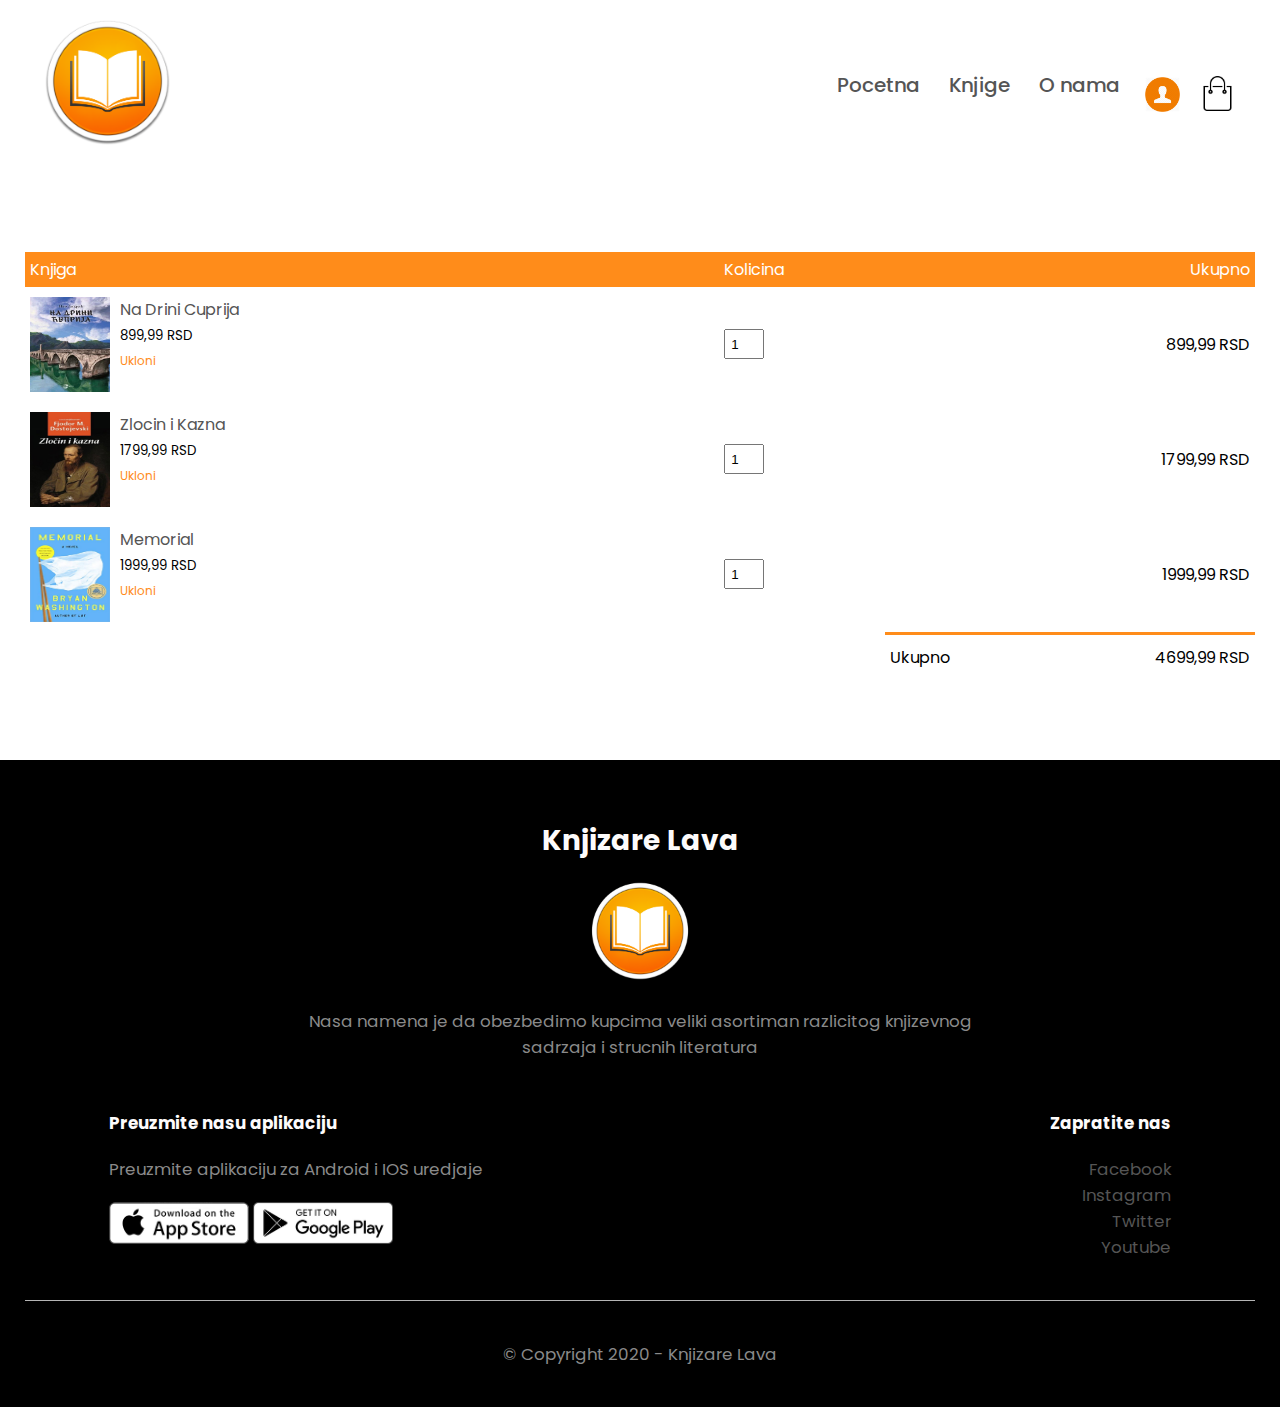
<file: cart.html>
<!DOCTYPE html>
<html lang="en">
<head>
    <meta charset="UTF-8">
    <meta name="viewport" content="width=device-width, initial-scale=1.0">
    <title>Na Drini Cuprija - Knjizare Lava </title>
    <link rel="stylesheet" href="main.css">
    <link rel="preconnect" href="https://fonts.gstatic.com">
    <link href="https://fonts.googleapis.com/css2?family=Poppins:wght@300;400;500;600;700&display=swap" rel="stylesheet">
    <link rel="stylesheet" href="https://maxcdn.bootstrapcdn.com/font-awesome/4.4.0/css/font-awesome.min.css">
    <link rel="stylesheet" href="https://cdnjs.cloudflare.com/ajax/libs/font-awesome/4.7.0/css/font-awesome.min.css">
</head>
<body>
    
    <!-- ------------------- header ----------- -->

    <div class="container">
        <div class="navbar">
            <div class="logo">
                <a href="index.html"><img src="slike/logo.png" alt="Logo Knjizare" width="125px"></a>
            </div>
            <nav>
                <ul id="MenuItems">
                    <li><a href="index.html">Pocetna</a></li>
                    <li><a href="knjige.html">Knjige</a></li>
                    <li><a href="">O nama</a></li>
                </ul>
            </nav>
            <img src="slike/account.png" class="acc" id="acc">
            <img src="slike/cart.png" class="shoppingCart">
            <img src="slike/menu.png" class="menu-icon" onclick="closeMenu()">
        </div>
    </div>


<!-- -------------- main ----------------------- -->
    

    <main>

        <div class="container cart-page">
            <table>
                <tr>
                    <th>Knjiga</th>
                    <th>Kolicina</th>
                    <th>Ukupno</th>
                </tr>
                <tr>
                    <td>
                        <div class="cart-info">
                            <img src="slike/cuprija.jpg" width="200px">
                            <div>
                                <p>Na Drini Cuprija</p>
                                <small><span>899,99 RSD</span></small> <br>

                                <a href="">Ukloni</a>
                            </div>
                        </div>
                    </td>
                    <td><input type="number" value="1"></td>
                    <td><span>899,99 RSD</span></td>
                </tr>
                <tr>
                    <td>
                        <div class="cart-info">
                            <img src="slike/zlocin_i_kazna_.jpg" width="200px">
                            <div>
                                <p>Zlocin i Kazna</p>
                                <small><span>1799,99 RSD</span></small> <br>
                                
                                <a href="">Ukloni</a>
                            </div>
                        </div>
                    </td>
                    <td><input type="number" value="1"></td>
                    <td><span>1799,99 RSD</span></td>
                </tr>
                <tr>
                    <td>
                        <div class="cart-info">
                            <img src="slike/memorial.jpg" width="200px">
                            <div>
                                <p>Memorial</p>
                                <small><span>1999,99 RSD</span></small> <br>
                                
                                <a href="">Ukloni</a>
                            </div>
                        </div>
                    </td>
                    <td><input type="number" value="1"></td>
                    <td><span>1999,99 RSD</span></td>
                </tr>
            </table>

            <div class="total-price">
                <table>
                    <tr>
                        <td>Ukupno</td>
                        <td>4699,99 RSD</td>
                    </tr>
                </table>
            </div>

        </div>
        
  
    </main>

    <!---------------footer---------------->

    <footer>    
        <div class="container">
            <div class="row">
                <div class="footer-col-2">
                    <h1>Knjizare Lava</h1>
                    <img src="slike/logo.png" alt="Logo" width="100px" height="100px">
                    <p>Nasa namena je da obezbedimo kupcima veliki asortiman razlicitog knjizevnog <br>   sadrzaja i strucnih literatura </p>
                </div>
            </div>
            <div class="row">
                <div class="footer-col-1">
                    <h3>Preuzmite nasu aplikaciju</h3>
                    <p>Preuzmite aplikaciju za Android i IOS uredjaje</p>
                    <div class="app-logo">
                        <img src="slike/app-store.png">
                        <img src="slike/play-store.png">
                    </div>
                </div>
 
                <div class="footer-col-3">
                    <h3>Zapratite nas</h3>
                    <ul>
                        <li> <a href=""> Facebook </a></li>
                        <li><a href="">Instagram </a></li>
                        <li><a href="">Twitter</a></li>
                        <li><a href="">Youtube</a></li>
                        
                    </ul>
                </div>
            </div>
            <hr>
            <p class="copyright">&copy; Copyright 2020 - Knjizare Lava </p>
        </div>
    </footer>


    <!-- ---------------js------------------>

    <script src="js/main.js"></script>
    

</body>
</html>
</file>
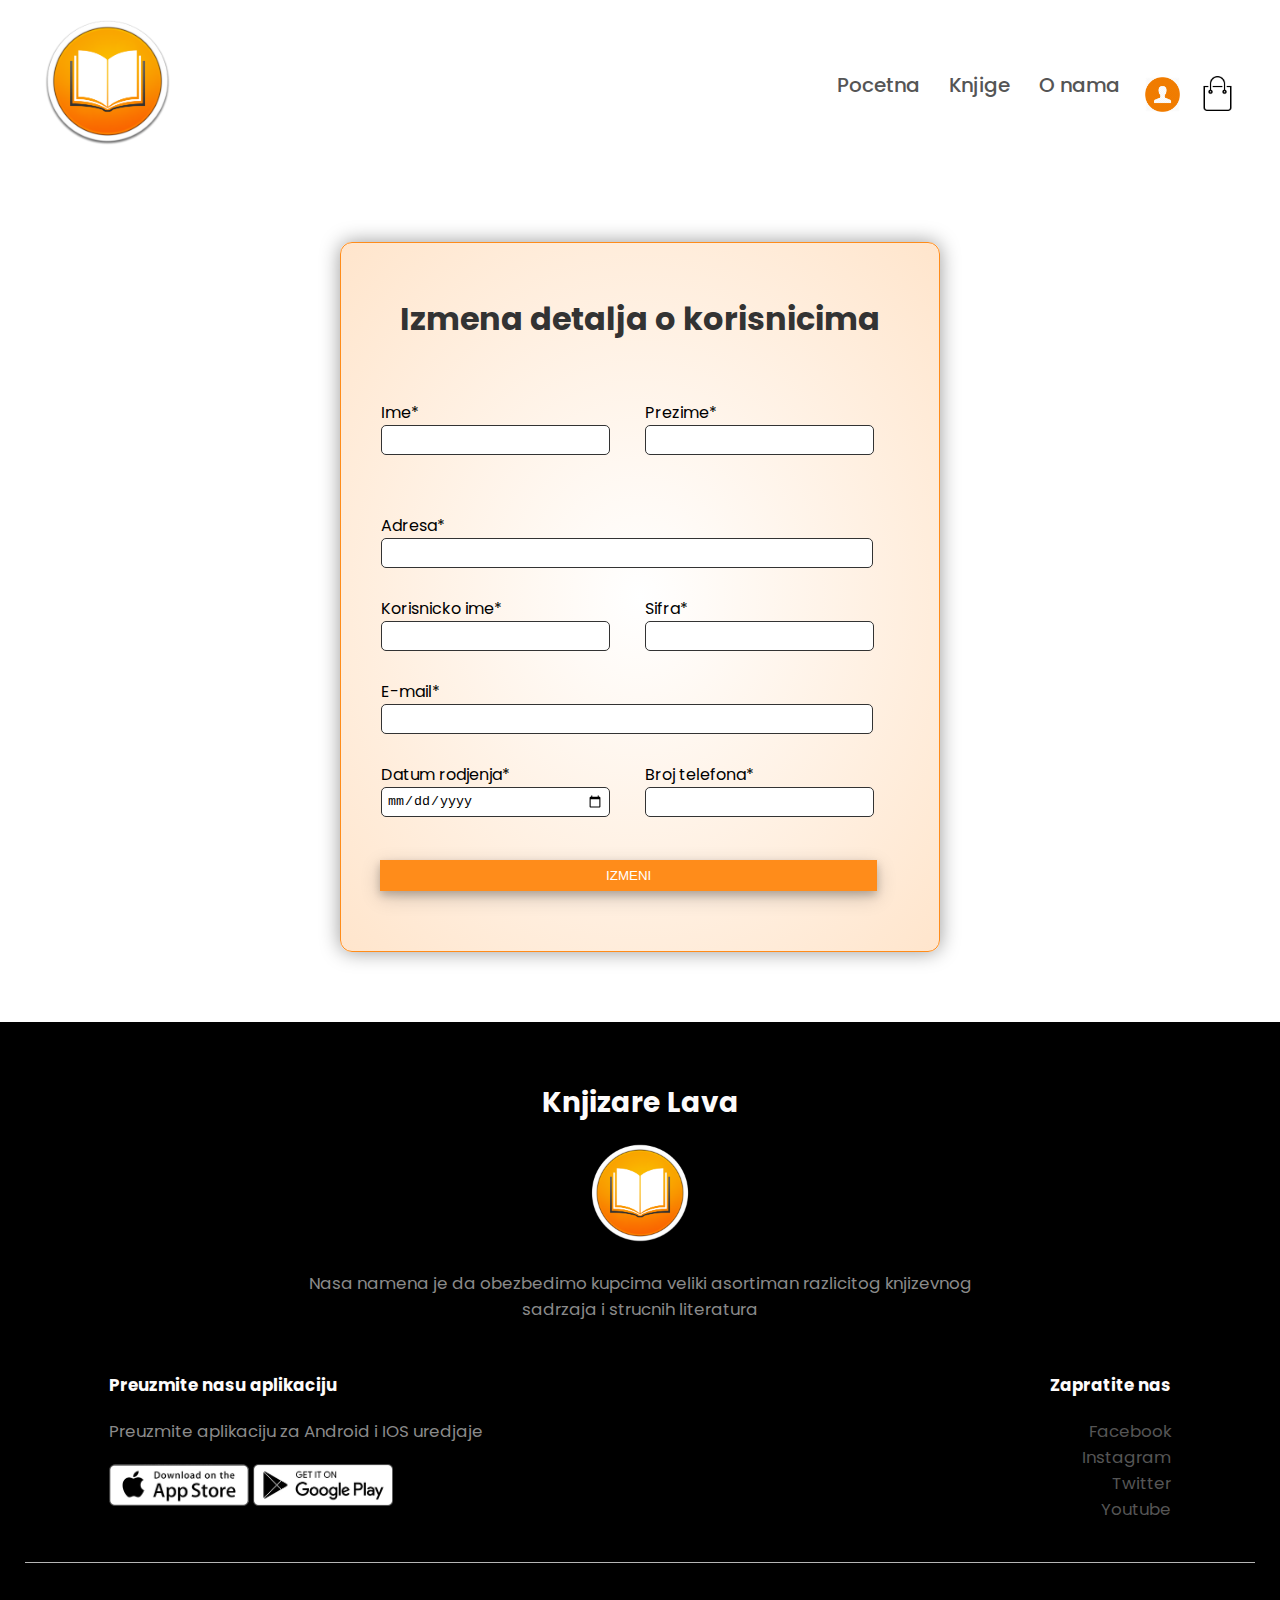
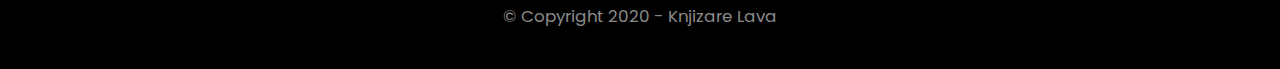
<file: change-user.html>
<!DOCTYPE html>
<html lang="en">
<head>
    <meta charset="UTF-8">
    <meta name="viewport" content="width=device-width, initial-scale=1.0">
    <title>Izmena Korisnika - Knjizare Lava </title>
    <link rel="stylesheet" href="main.css">
    <link rel="preconnect" href="https://fonts.gstatic.com">
    <link href="https://fonts.googleapis.com/css2?family=Poppins:wght@300;400;500;600;700&display=swap" rel="stylesheet">
    <link rel="stylesheet" href="https://maxcdn.bootstrapcdn.com/font-awesome/4.4.0/css/font-awesome.min.css">
    <link rel="stylesheet" href="https://cdnjs.cloudflare.com/ajax/libs/font-awesome/4.7.0/css/font-awesome.min.css">
</head>
<body>
    
    <!-- ------------------- header ----------- -->

    <div class="container">
        <div class="navbar">
            <div class="logo">
                <a href="index.html"><img src="slike/logo.png" alt="Logo Knjizare" width="125px"></a>
            </div>
            <nav>
                <ul id="MenuItems">
                    <li><a href="index.html">Pocetna</a></li>
                    <li><a href="knjige.html">Knjige</a></li>
                    <li><a href="">O nama</a></li>
                </ul>
            </nav>
            <img src="slike/account.png" class="acc" id="acc">
            <img src="slike/cart.png" class="shoppingCart">
            <img src="slike/menu.png" class="menu-icon" onclick="closeMenu()">
        </div>
    </div>


<!-- -------------- main ----------------------- -->
    

    <main>
        <div class="container">
            <div class="row">
                <div class="form">
                    <form id = "EditUser" action="#" method="POST">
                        <h1>Izmena detalja o korisnicima</h1>
                        <table>
                            <tr>
                                <td>
                                    <div class="valid"></div>
                                        <label for="ime">Ime*</label>
                                        <input type="text" name="ime" id="ime">
                                        <div class="valid">
                                    </div>
                                </td>
                                <td>
                                    <label for="lastname">Prezime*</label>
                                    <input type="text" name="lastname" class="prezime" id="prezime">
                                </td>
                            </tr>
                            <tr>
                                <td colspan="2">
                                    <label for="address">Adresa*</label>
                                    <input type="text" name="address" id="adresa">
                                </td>
                            </tr>
                            <tr>
                                <td>
                                    <label for="username">Korisnicko ime*</label>
                                    <input type="text" name="korisnickoIme" id="korisnickoIme">
                                </td>
                                <td>
                                    <label for="password">Sifra*</label>
                                    <input type="password" name="sifra" id="sifra">
                                </td>
                            </tr>
                            <tr>
                                <td colspan="2">
                                    <label for="email">E-mail*</label>
                                    <input type="email" name="email" id="email">
                                </td>
                            </tr>
                            <tr>
                                <td>
                                    <label for="date">Datum rodjenja*</label>
                                    <input type="date" name="datum" id="datum">
                                </td>
                                <td>
                                    <label for="number">Broj telefona*</label>
                                    <input type="text" name="brTelefona" id="brTelefona">
                                </td>
                            </tr>
                            <tr>
                                <td colspan="2"><button type="submit" id="btn_submit" class="btn">IZMENI</button></td>
                            </tr>  
                        </table>
                    </form>
                </div>
            </div>
        </div>

        <!-- --------------------- login popup -------------- -->
        <div class="popup" id="popup" >
            <div class="popup-content" id="popup-content" >
                <img src="slike/account.png" width="70px">

                <form class="content" id="LoginForm" action="#" method="POST">   
                    <input type="text" placeholder="Korisnicko Ime"  id="korisnickoIme">
                    <input type="password" placeholder="Sifra" name="sifra" id="sifra">
                    <button type="submit" class="btn" id="btn_submit" >Prijava</button> <br>
                    <a href="#" id="createAcc"><i>Nemate nalog? </i></a>
                    <a href="#" id="forgotten"> <i> Zaboravio/la sifru? </i></a>
                </form>

                <form action="#" class="content" id="RegForm" name = "myForm" method="POST">
                    <input type="text" placeholder="Ime" id="ime">
                    <input type="text" placeholder="Prezime" id="prezime">
                    <input type="email" placeholder="Email" id="email">
                    <input type="text" placeholder="Korisnicko Ime" id="korisnickoIme">
                    <input type="password" placeholder="Sifra" id="sifra">
                    <button type="submit" class="btn" id="btn_submit">Registracija</button>
                </form> 
            </div>
        </div>
    </main>

    <!---------------footer---------------->

    <footer>    
        <div class="container">
            <div class="row">
                <div class="footer-col-2">
                    <h1>Knjizare Lava</h1>
                    <img src="slike/logo.png" alt="Logo" width="100px" height="100px">
                    <p>Nasa namena je da obezbedimo kupcima veliki asortiman razlicitog knjizevnog <br>   sadrzaja i strucnih literatura </p>
                </div>
            </div>
            <div class="row">
                <div class="footer-col-1">
                    <h3>Preuzmite nasu aplikaciju</h3>
                    <p>Preuzmite aplikaciju za Android i IOS uredjaje</p>
                    <div class="app-logo">
                        <img src="slike/app-store.png">
                        <img src="slike/play-store.png">
                    </div>
                </div>
 
                <div class="footer-col-3">
                    <h3>Zapratite nas</h3>
                    <ul>
                        <li> <a href=""> Facebook </a></li>
                        <li><a href="">Instagram </a></li>
                        <li><a href="">Twitter</a></li>
                        <li><a href="">Youtube</a></li>
                        
                    </ul>
                </div>
            </div>
            <hr>
            <p class="copyright">&copy; Copyright 2020 - Knjizare Lava </p>
        </div>
    </footer>


    <!-- ---------------js------------------>

    <!-- <script src="js/main.js"></script> -->
    <script src="js/validacijeKorisnika.js"></script>
    <script src="js/validacijeLogin.js"></script>
    <script src="js/main.js"></script>
    

</body>
</html>
</file>
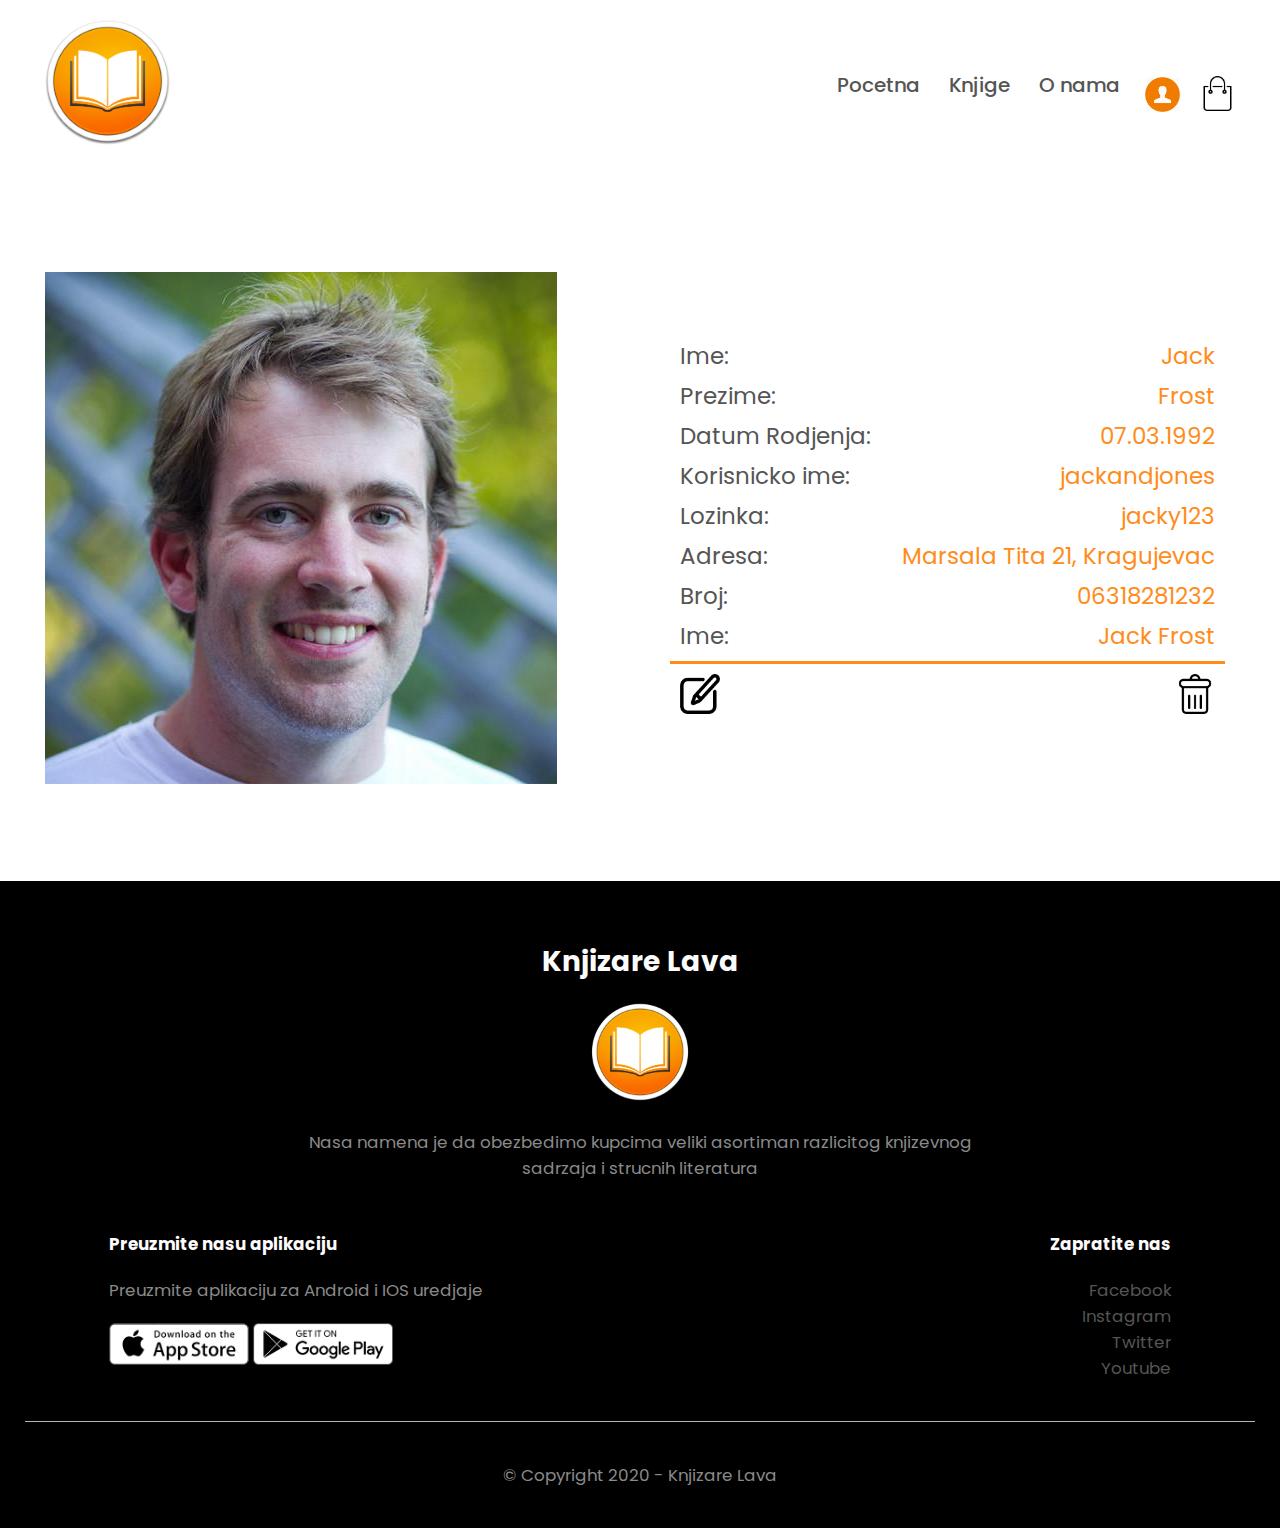
<file: user-details.html>
<!DOCTYPE html>
<html lang="en">
<head>
    <meta charset="UTF-8">
    <meta name="viewport" content="width=device-width, initial-scale=1.0">
    <title>Na Drini Cuprija - Knjizare Lava </title>
    <link rel="stylesheet" href="main.css">
    <link rel="preconnect" href="https://fonts.gstatic.com">
    <link href="https://fonts.googleapis.com/css2?family=Poppins:wght@300;400;500;600;700&display=swap" rel="stylesheet">
    <link rel="stylesheet" href="https://maxcdn.bootstrapcdn.com/font-awesome/4.4.0/css/font-awesome.min.css">
    <link rel="stylesheet" href="https://cdnjs.cloudflare.com/ajax/libs/font-awesome/4.7.0/css/font-awesome.min.css">
</head>
<body>
    
    <!-- ------------------- header ----------- -->

    <div class="container">
        <div class="navbar">
            <div class="logo">
                <a href="index.html"><img src="slike/logo.png" alt="Logo Knjizare" width="125px"></a>
            </div>
            <nav>
                <ul id="MenuItems">
                    <li><a href="index.html">Pocetna</a></li>
                    <li><a href="knjige.html">Knjige</a></li>
                    <li><a href="">O nama</a></li>
                </ul>
            </nav>
            <img src="slike/account.png" class="acc" id="acc">
            <img src="slike/cart.png" class="shoppingCart">
            <img src="slike/menu.png" class="menu-icon" onclick="closeMenu()">
        </div>
    </div>


<!-- -------------- main ----------------------- -->
    

    <main>
        <div class="container single-product">
            <div class="row">
                <div class="col-2">
                    <img src="slike/admin1.jpg">
                </div>
                <div class="col-2">
                    <div class="details">
                        <p>Ime: <span>Jack</span></p>
                        <p>Prezime: <span>Frost</span></p>
                        <p>Datum Rodjenja: <span>07.03.1992</span></p>
                        <p>Korisnicko ime: <span>jackandjones</span></p>
                        <p>Lozinka: <span>jacky123</span></p>
                        <p>Adresa: <span>Marsala Tita 21, Kragujevac</span></p>
                        <p>Broj: <span>06318281232</span></p>
                        <p>Ime: <span>Jack Frost</span></p>
                        <hr>
                        <a href="#"><img src="slike/edit.png" id="edit"></a>
                        <span><a href="#"><img src="slike/kanta.png" id="kanta"></span></a>
                    </div>
                </div>
            </div>
        </div>
    </main>

    <!---------------footer---------------->

    <footer>    
        <div class="container">
            <div class="row">
                <div class="footer-col-2">
                    <h1>Knjizare Lava</h1>
                    <img src="slike/logo.png" alt="Logo" width="100px" height="100px">
                    <p>Nasa namena je da obezbedimo kupcima veliki asortiman razlicitog knjizevnog <br>   sadrzaja i strucnih literatura </p>
                </div>
            </div>
            <div class="row">
                <div class="footer-col-1">
                    <h3>Preuzmite nasu aplikaciju</h3>
                    <p>Preuzmite aplikaciju za Android i IOS uredjaje</p>
                    <div class="app-logo">
                        <img src="slike/app-store.png">
                        <img src="slike/play-store.png">
                    </div>
                </div>
 
                <div class="footer-col-3">
                    <h3>Zapratite nas</h3>
                    <ul>
                        <li> <a href=""> Facebook </a></li>
                        <li><a href="">Instagram </a></li>
                        <li><a href="">Twitter</a></li>
                        <li><a href="">Youtube</a></li>
                        
                    </ul>
                </div>
            </div>
            <hr>
            <p class="copyright">&copy; Copyright 2020 - Knjizare Lava </p>
        </div>
    </footer>


    <!-- ---------------js------------------>

    <script src="js/main.js"></script>

</body>
</html>
</file>
<file: main.css>
*{
    margin: 0;
    padding: 0;
    box-sizing: border-box;
}
body{
    font-family: 'Poppins', sans-serif;
}

.navbar{
    display: flex;
    align-items: center;
    padding: 20px;
}

.navbar .logo img{
    cursor: pointer;
    
}
nav{
    flex: 1;
    text-align: right;
}
.shoppingCart{
    width: 35px;
    margin-top: 16px;
    cursor: pointer;
    -webkit-transform: scale(1);
	transform: scale(1);
	-webkit-transition: .3s ease-in-out;
    transition: .3s ease-in-out;
}
.shoppingCart:hover{
    -webkit-transform: scale(1.3);
	transform: scale(1.2);
}

.acc{
    width: 35px;
    margin-top: 18px;
    cursor: pointer;
    margin-right: 20px;
    -webkit-transform: scale(1);
	transform: scale(1);
	-webkit-transition: .3s ease-in-out;
    transition: .3s ease-in-out;
}
.acc:hover{
    -webkit-transform: scale(1.3);
	transform: scale(1.2);
}

nav ul{
    list-style-type: none;
    line-height: 30px;
}
nav li{
    display: inline-block;
    margin-right: 25px;
    font-size: 20px; 
    font-weight: 500;
}
nav li a:hover{
    color: #ff8c1a;
}
a{
    text-decoration: none;
    color: #555;
}
p{
    color: #555;
}
.container{
    /* width: 80%; */
    max-width: 1300px;
    margin: auto;
    padding: 0 25px;

}
.row{
    display: flex;
    align-items: center;
    flex-wrap: wrap;
    justify-content: space-around;
}
.col-2{
    flex-basis: 50%;
    min-width: 300px;

}
.col-2 img{
    max-width: 100%;
    padding: 50px 0;
}
.col-2 h1{
    font-size: 50px;
    line-height: 60px;
    margin: 35px 0;
}

.btn{
    display: inline-block;
    background: #ff8c1a;
    color: #fff;
    padding: 8px 30px;
    margin: 30px 0;
    border-radius: 30px;
    transition: background 0.5s;
    box-shadow: 0 4px 8px 0 rgba(0, 0, 0, 0.2), 0 6px 20px 0 rgba(0, 0, 0, 0.19);
}
.btn:hover{
    background: #563434;
}
header{
    background: radial-gradient(#fff,#ffe5cc);
    /* max-height: 85vh; */
}
header .row{
    margin-top: 70px;
}
main .row{
    margin: 70px 0;
}

.col-4{
    flex-basis: 20%;
    min-width: 200px;
    margin-bottom: 50px;
    padding: 10px;
    transition: transform 0.8s;
}
.col-4 img{
    width: 230px;
    height: 400px;
    box-shadow: 0 4px 20px 0 rgba(0, 0, 0, 0.2), 0 6px 20px 0 rgba(0, 0, 0, 0.19);

    
}
.col-4:hover{
    transform: translateY(-6px);
}
.title{
    text-align: center;
    margin: 70px auto 80px;
    position: relative;
    line-height: 100px;
    color: #555;
    font-size: 1.8em;
}
.title::after{
    content: '';
    background: #ff8c1a;
    width: 80px;
    height: 5px;
    border-radius: 10px;
    position: absolute;
    bottom: 0;
    left: 50%;
    transform: translateX(-50%);
}
.rating{
    color:#ff8c1a ;
}
.col-4 span{
    color: tomato;
}
h4{
    color: #555;
    font-weight: 500;
    font-size: 1.2em;
}
.col-4 p{
    font-size: 17px;
}

/* ---------footer--------- */

footer{
    background: #000;
    font-size: 14px;
    padding: 60px 0 20px;
    
}
footer h1{
    color: #fdfbfb;
    margin-bottom: 20px;
}
footer p{
    color: #8a8a8a;
    font-size: 1.2em;
}
footer h3{
    color: #fdfbfb;
    margin-bottom: 20px;
    font-size: 1.2em;
}
footer ul li{
    text-decoration: none;
}
.footer-col-1, .footer-col-2, .footer-col-3{
    min-width: 250px;
    margin-bottom: 20px;
}
.footer-col-1{
    flex-basis: 50%;
    margin: 30px;
    margin-left: 0;
    text-align: left;
    margin-top: 30px;
}
.footer-col-2{
    flex-basis: 100%; 
    text-align: center;
}
.footer-col-2 img{
    margin-bottom: 20px;
}
.app-logo{
    margin-top: 20px;
    
}
.app-logo img{
    width: 140px;
}
.footer-col-3 {
    flex-basis: 12%;
    text-align: right;
    margin-top: 30px;
}
ul{
    list-style-type: none;
}
footer a{
    font-size: 1.2em;
}

footer hr{
    border: none;
    background: #b5b5b5;
    height: 1px;
    margin: 20px 0;
}
.copyright{
    text-align: center;
    padding: 20px;
}

/* ------------ responsive ----------- */

.menu-icon{
    width: 28px;
    margin-left: 20px;
    display: none;
    cursor: pointer;
}


/* -------- SVE KNJIGE STRANA -------- */


.row-2{
    justify-content: space-between;
    margin: 100px auto 50px;
}

select{
    border: 1px solid #ff523b;
    padding: 5px;
}
select:focus{
    outline: none;
}


/* -------- JEDNA KNJIGA ----- */
.single-product{
    margin-top: 80px;
}
.single-product h1{
    margin-bottom: 0;
}
.single-product .col-2 img{
    padding: 0;
}
.single-product .col-2{
    padding: 20px;
}
.single-product h4{
    margin: 50px 0;
    margin-bottom: 0;
    font-size: 22px;
    font-weight: bold;
}

.single-product span{
    color: tomato;
}

.single-product input{
    width: 50px;
    height: 40px;
    padding-left: 10px;
    font-size: 20px;
    margin-right: 10px;
    border: 1px solid  #ff523b ;
}

/* --------------------- LOGIN POPUP ------------- */

.popup{
    background: rgba(0, 0, 0, 0.6);
    width:100%;
    height: 100%;
    position: absolute;
    top: 50%;
    left: 50%;
    transform: translate(-50%, -50%);
    text-align: center;
    display: flex;
    justify-content: center;
    align-items: center;
    display: none;
}
.popup-content{
    height: 500px;
    width: 300px;
    background: #fff;
    padding: 20px;
    border-radius: 5px;
    position: relative;
    box-shadow: 0 0 20px 0 rgba(0, 0, 0, 0.2);
    overflow: hidden;
}
.popup-content img{
    display: block;
    margin: 20px auto;
    margin-bottom: 35px;
}
.popup-content form{
    transition: transform 1s;
}

form input, button{
    margin: 20px auto;
    display: block;
}
.content input{
    width: 100%;
    height: 35px;
    margin: 10px 0;
    padding: 0 10px;
    border: 1px solid #ccc;
}

form .btn{
    width: 100%;
    border: none;
    cursor: pointer;
    border-radius: 0;
    margin-top: -5px;
    margin-bottom: 5px;
}


.content{
    position: absolute; 
    left: 0; 
    right: 0; 
    margin-left: auto; 
    margin-right: auto; 
    width: 80%;
}
form a{
    font-size: 12px;
    float: left;
}
#forgotten{
    float: right;   
}


#LoginForm{
    left: 0px;
}
#RegForm{
    left: -600px;
}

.valid{
    margin-bottom: 10px;
    padding-bottom: 20px;
    position: relative;
}
.valid i{
    position: absolute;
    top: 40px;
    right: 10px;
}


/* ------------star rating --------- */
.rating {
    display: flex;
    padding: 0;
    margin: 0;
}

.rating li{
    list-style-type: none;
}
.rating-item{
    border: 1px solid #fff;
    cursor: pointer;
    font-size: 2em;
    color: #ff8c1a;
}

.rating-item::before{
    content: "\2605";
}

.rating-item.active ~ .rating-item::before{
    content: "\2606";
}
.rating:hover .rating-item::before{
    content: "\2605";
}
.rating-item:hover ~ .rating-item::before{
    content: "\2606";
}
/* ---------- shoppingCart -------  */

.cart-page{
    margin: 80px auto;
    
}
table{
    width: 100%;
    border-collapse: collapse;
}
.cart-info{
    display: flex;
    flex-wrap: wrap;
}
th{
    text-align: left;
    padding: 5px;
    color: #fff;
    background:  #ff8c1a;
    font-weight: normal;
}
td{
    padding: 10px 5px;
}

td input{
    width: 40px;
    height: 30px;
    padding: 5px;
}
td a{
    color: #ff8c1a;
    font-size: 12px;
}
td img{
    width: 80px;
    height: 95px;
    margin-right: 10px;
}
.total-price{
    display: flex;
    justify-content: flex-end;
}

.total-price table{
    border-top: 3px solid #ff8c1a;
    width: 100%;
    max-width: 370px;
}
td:last-child{
    text-align: right;
}
th:last-child{
    text-align: right;
}

/* ---------- change a book --------- */



.change-form input{
    margin: 0;
    display: inline;
}
.change-form{
    border: 2px solid #ff8c1a;
    height: 60vh;
    width: 40%;
    padding: 20px;
    align-items: center;
}
.change-form form{
    margin: 0 auto;
}

.custom-file-upload {
    border: 1px solid #ccc;
    display: inline-block;
    padding: 6px 12px;
    cursor: pointer;   
}


input[type="file"] {
    display: none;
}
#kanta{
    width: 40px;
    height: 40px;
}
#edit{
    width: 40px;
    height: 40px;
}
.details{
    padding: 10px;
    align-items: left;
}
.details p, .details img{
    margin: 10px;
    line-height: 30px;
    font-size: 23px;
}
.details  span{
    float: right;
    color:  #ff8c1a;
    
}
.details hr{
    background-color: #ff8c1a ;
    height: 3px;
    border: none;
}

/* --------------- change form ------- */

.form{
    /* height: 60vh; */
    width: 600px;
    border: 1px solid #ff8c1a;
    align-items: center;
    padding: 35px;
    background: radial-gradient(#fff,#ffe5cc);
    border-radius: 12px;
    box-shadow: 0 0 20px 0 rgba(0, 0, 0, 0.4);

}

#EditUser #adresa{
    width: 95%;
}

#EditUser #email{
    width: 95%;
}



.form h1{
    text-align: center;
    margin: 17px;
    color: #333;
}
.form td{
    text-align: left;
}

.form input,label{
    margin: 0;
    width: 90%;
    margin: 8px;
    text-align: left;
    margin-left:0 ;
}
.form input{
    margin-top: 0;
    border-radius: 5px;
    border: 1px solid #333;
}
#address{
    width: 95%;
}
.form .btn{
    text-align: center;
    width: 96%;
    align-items: center;
    margin: 15px;
    margin-left: -1px;
}
input[type="file"]{
    display: inline-block;
    
}
.form select{
    border: 1px solid black;
}



/* ------------media queries--------- */

@media only screen and (max-width: 800px){

    .container{
        width: 100%;
    }

    nav ul{
        position: absolute;
        top: 110px;
        left: 0%;
        background-color: #333;
        width: 100%;
        overflow: hidden;
        transition: max-height 0.5s;

    }
    nav ul li{
        display: block;
    }
    nav ul li a{
        color: #fff;
        
    }
    .shoppingCart{
        margin-top: -7px;
    }
    .acc{
        margin-top: -2px;
    }
    .menu-icon{
        display: block;
        top: 5px;
        right: 10;
    }
    .cart-info p{
        display: none;
    }


}


@media only screen and (max-width: 600px){
    .row{
        text-align: center;
    }

    .col-2{
        flex-basis: 100%;
    }
    .col-4{
        flex-basis: 100%;
    }

}
</file>
